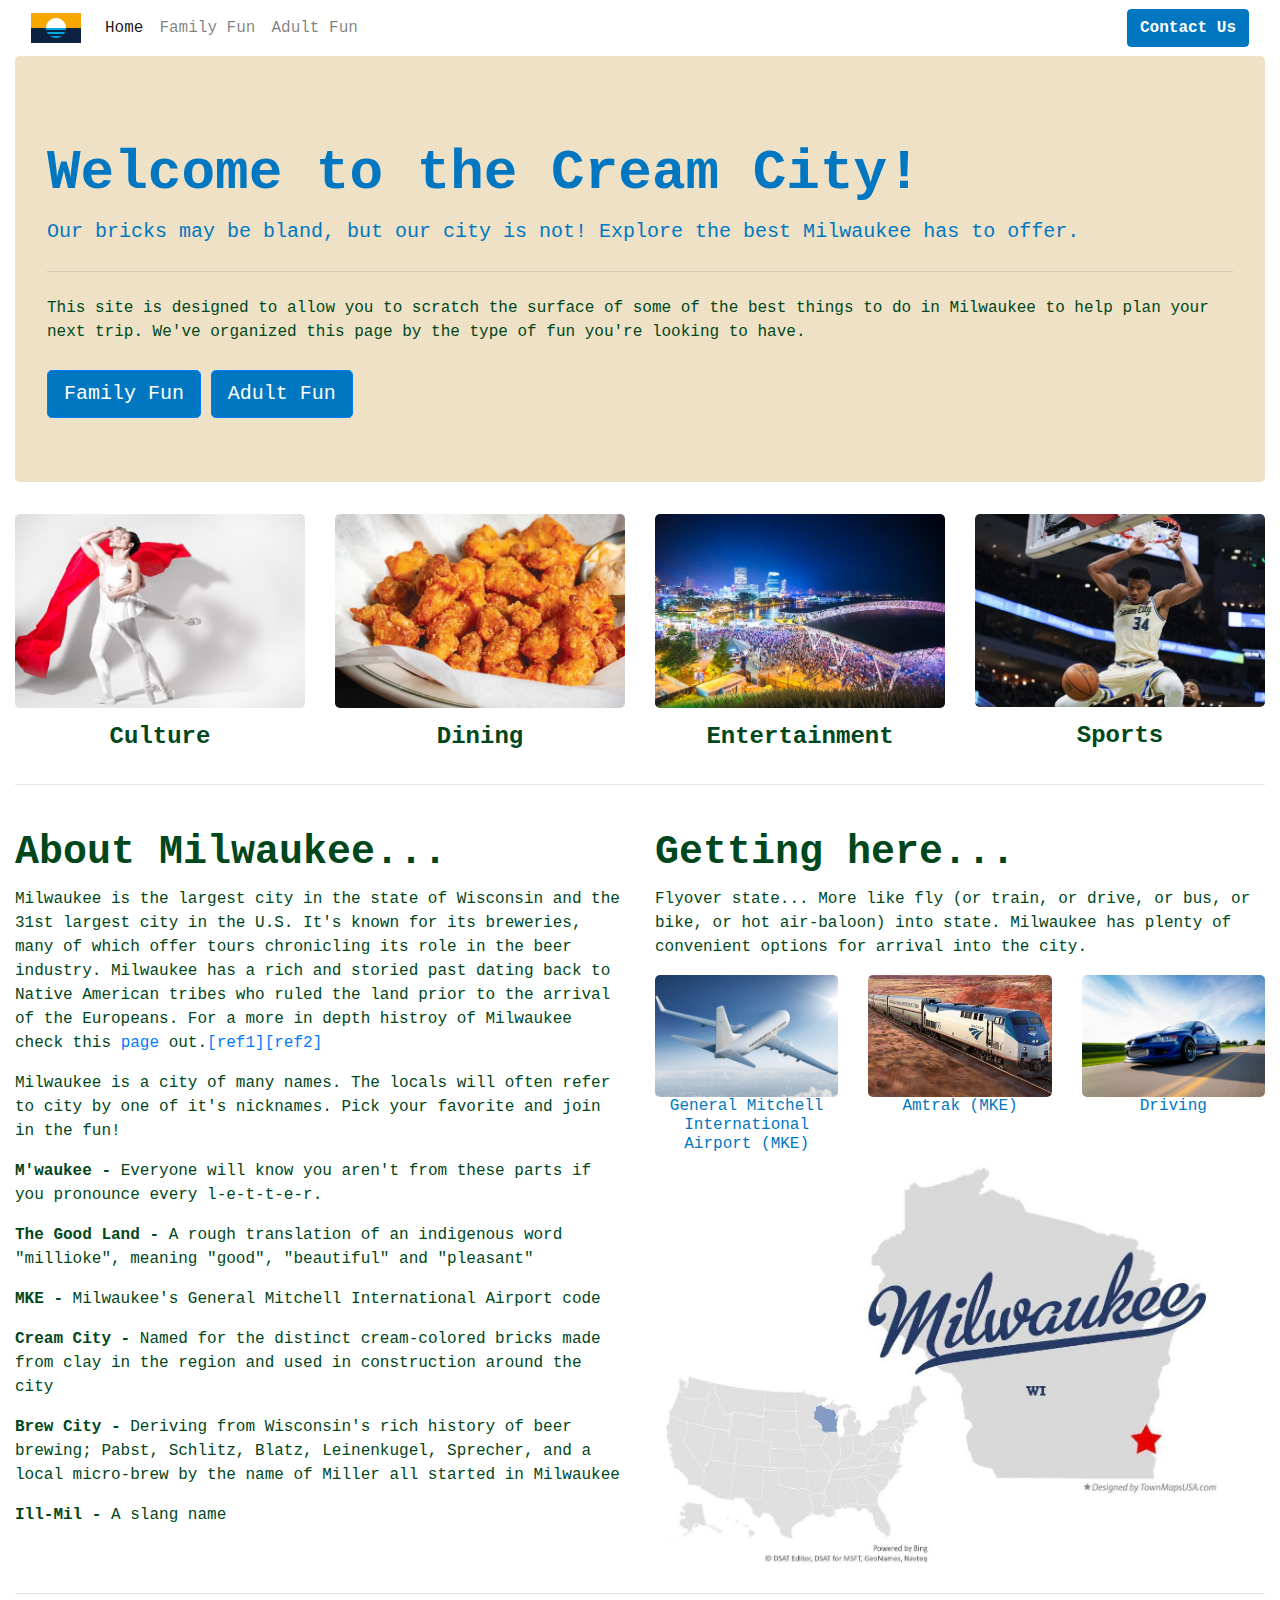
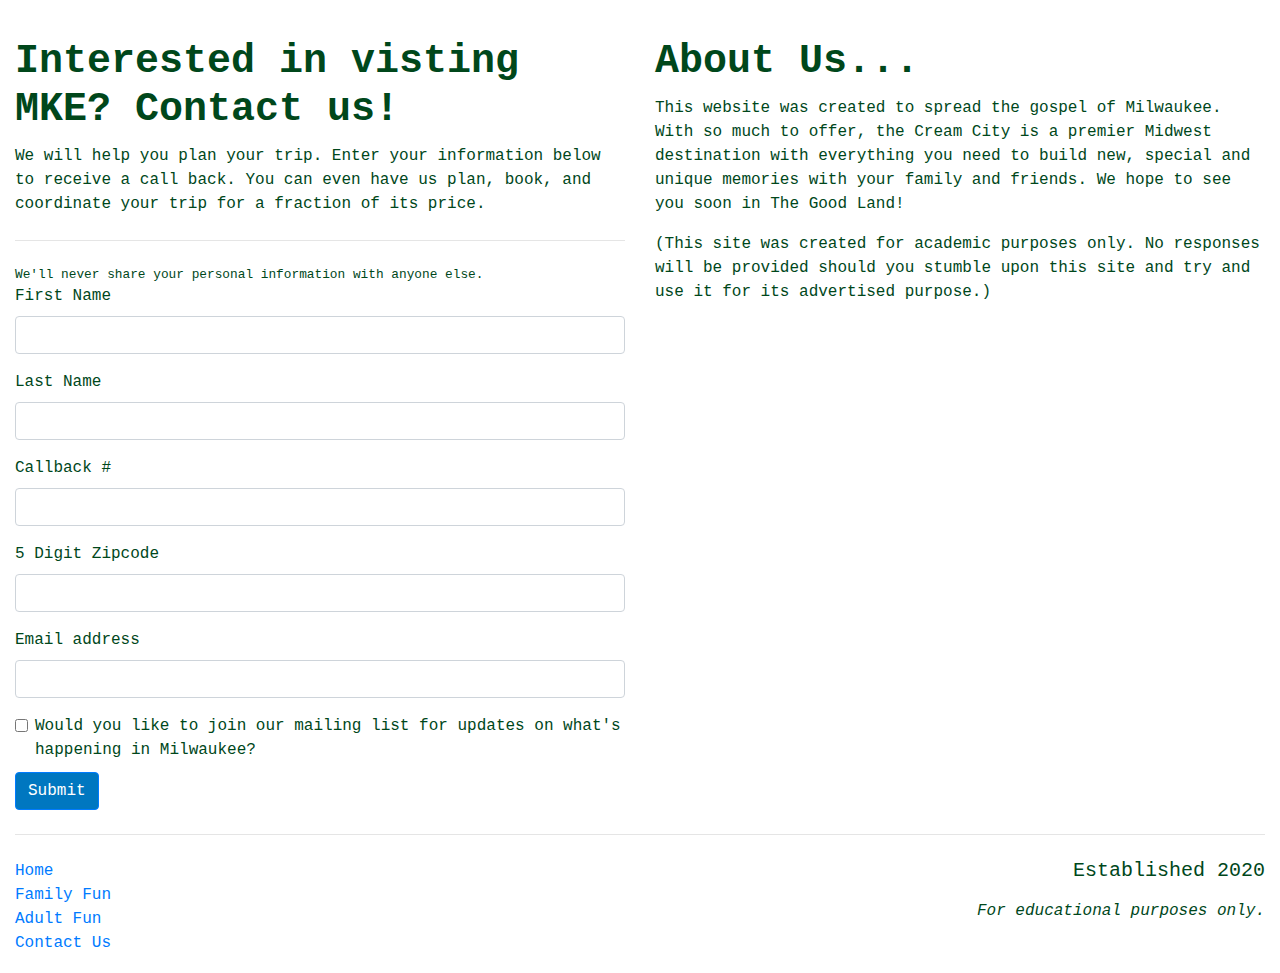
<file: index.html>
<!DOCTYPE html>
<html lang="en">
<head>
    <meta charset="UTF-8">
    <meta name="viewport" content="width=device-width, initial-scale=1.0">
    <title>Jeff's Guide to MKE</title>
    <link href="https://fonts.googleapis.com/css?family=Overpass+Mono:wght@300;400;600;700|Serif|Raleway|Roboto+Slab|Permanent+Marker&display=swap" rel="stylesheet">
    <link rel="stylesheet" href="https://use.fontawesome.com/releases/v5.6.3/css/all.css" integrity="sha384-UHRtZLI+pbxtHCWp1t77Bi1L4ZtiqrqD80Kn4Z8NTSRyMA2Fd33n5dQ8lWUE00s/" crossorigin="anonymous">
    <link rel="stylesheet" href="https://stackpath.bootstrapcdn.com/bootstrap/4.4.1/css/bootstrap.min.css" integrity="sha384-Vkoo8x4CGsO3+Hhxv8T/Q5PaXtkKtu6ug5TOeNV6gBiFeWPGFN9MuhOf23Q9Ifjh" crossorigin="anonymous">
    <link rel="stylesheet" href="styles.css">
</head>

<body>
    <!-- Navbar * -->    
    <div class="container-fluid">
        <nav class="navbar navbar-expand-lg navbar-light bg-light"> 
            <a class="navbar-brand" href="index.html">
                <img src="MilwaukeeFlag.svg" class="d-inline-block align-middle">
            </a>
            <button class="navbar-toggler" type="button" data-toggle="collapse" data-target="#navbarSupportedContent" aria-controls="navbarSupportedContent" aria-expanded="false" aria-label="Toggle navigation">
                <span class="navbar-toggler-icon"></span>
            </button>      
            <div class="collapse navbar-collapse" id="navbarSupportedContent">
                <ul class="navbar-nav mr-auto">
                    <li class="nav-item active">
                        <a class="nav-link" href="index.html">Home <span class="sr-only">(current)</span></a>
                    </li>
                    <li class="nav-item">
                        <a class="nav-link" href="Family.html">Family Fun</a>
                    </li>
                    <li class="nav-item">
                        <a class="nav-link" href="Adult.html">Adult Fun</a>
                    </li>
                </ul>
            </div>
            <div class="navbar-nav ml-auto">
                <a class="btn btn-outline-info" href="contact.html">Contact Us</a>
            </div>
        </nav>
    </div>   

    <!-- Jumbotron * -->
    <div class="container-fluid">     
        <div class="jumbotron">
            <h1 class="display-4">Welcome to the Cream City!</h1>
            <p class="lead">Our bricks may be bland, but our city is not! Explore the best Milwaukee has to offer.</p>
            <hr class="my-4">
            <p>This site is designed to allow you to scratch the surface of some of the best things to do in Milwaukee to help plan your next trip. We've organized this page by the type of fun you're looking to have.</p>
            <a class="btn btn-primary btn-lg" href="Family.html" role="button">Family Fun</a>
            <a class="btn btn-primary btn-lg" href="Adult.html" role="button">Adult Fun</a>
        </div>
    </div>

    <!-- Grid * -->
    <div class="container-fluid">
        <div class="row">
            <div class="col-sm-6 col-md-3 text-center">
                <img class="img-fluid" src="ballet1.jpg">
                <h4>Culture</h4>
            </div>
            <div class="col-sm-6 col-md-3 text-center">
                <img class="img-fluid" src="cheesecurds1.jpg">
                <h4>Dining</h4>
            </div>
            <div class="col-sm-6 col-md-3 text-center">
                <img class="img-fluid" src="summerfest1.jpg">
                <h4>Entertainment</h4>
            </div>
            <div class="col-sm-6 col-md-3 text-center">
                <img class="img-fluid" src="giannis1.jpg">
                <h4>Sports</h4>
            </div>
        </div>
    </div>

    <!-- About Milwaukee / Getting Here [Grid & Grid within Grid]* -->
    <div class="container-fluid">
        <hr class="my-4">
        <div class="row">
            <div class="col-sm-6">
                <h1>About Milwaukee...</h1>
                <p>Milwaukee is the largest city in the state of Wisconsin and the 31st largest city in the U.S. It's known for its breweries, many of which offer tours chronicling its role in the beer industry. Milwaukee has a rich and storied past dating back to Native American tribes who ruled the land prior to the arrival of the Europeans. For a more in depth histroy of Milwaukee check this <a href="https://en.wikipedia.org/wiki/Milwaukee">page</a> out.<a href="https://www.google.com/travel/guide?q=milwaukee&oq=milwaukee&aqs=chrome..69i57j46j69i59l2j35i39j69i60l3.5174j0j4&sourceid=chrome&ie=UTF-8&dest_src=kl&tcfs=EgoKCC9tLzBkeWw5&dest_mid=/m/0dyl9&sa=X&ved=2ahUKEwjhhrurx4zpAhVDXc0KHcO5BREQri4wHHoECBYQAw#dest_mid=/m/0dyl9&dest_src=kl&tcfs=EiQKCC9tLzBkeWw5GhgKCjIwMjAtMDUtMTUSCjIwMjAtMDUtMTk">[ref1]</a><a href="https://en.wikipedia.org/wiki/Milwaukee">[ref2]</a></p>
                <p>Milwaukee is a city of many names. The locals will often refer to city by one of it's nicknames. Pick your favorite and join in the fun!</p>
                <p><b>M'waukee - </b>Everyone will know you aren't from these parts if you pronounce every l-e-t-t-e-r.</p>
                <p><b>The Good Land - </b>A rough translation of an indigenous word "millioke", meaning "good", "beautiful" and "pleasant"</p>
                <p><b>MKE - </b>Milwaukee's General Mitchell International Airport code</p>
                <p><b>Cream City - </b>Named for the distinct cream-colored bricks made from clay in the region and used in construction around the city</p>
                <p><b>Brew City - </b>Deriving from Wisconsin's rich history of beer brewing; Pabst, Schlitz, Blatz, Leinenkugel, Sprecher, and a local micro-brew by the name of Miller all started in Milwaukee</p>
                <p><b>Ill-Mil - </b>A slang name</p>
            </div>
            <div class="col-sm-6">
                <h1>Getting here...</h1>
                <p>Flyover state... More like fly (or train, or drive, or bus, or bike, or hot air-baloon) into state. Milwaukee has plenty of convenient options for arrival into the city.</p>
                <div class="row">                
                    <div class="col-md-4 text-center">
                        <a href="https://www.google.com/flights?hl=en#flt=.MKE.2020-05-14*MKE..2020-05-18;c:USD;e:1;sd:1;t:f" target="_blank">
                            <img class="img-fluid" src="airplane.jpg">
                            <h6>General Mitchell International Airport (MKE)</h6>
                        </a>
                    </div>
                    <div class="col-md-4 text-center">
                        <a href="https://beta.amtrak.com/home.html?cmp=pdsrch-Amtrak|Brand|Amtrak%20KW|Core%20DMA|Exact-google&gclid=CjwKCAjwqJ_1BRBZEiwAv73uwIMW6iq7w_HZ7IOpQgeWKYtUPBYUXKdIY7MfHjaOZFLBLilxIjkCsBoCtLAQAvD_BwE&amtrak=031520a3f7z6" target="_blank">
                            <img class="img-fluid" src="amtrak.jpeg">
                            <h6>Amtrak (MKE)</h6>
                        </a>
                    </div>
                    <div class="col-md-4 text-center">
                        <a href="https://www.google.com/maps/dir//The+Mecca+Sports+Bar+and+Grill,+Vel+R.+Phillips+Avenue,+Milwaukee,+WI/@43.2473208,-87.8543962,10z/data=!4m9!4m8!1m0!1m5!1m1!1s0x8805196f2fa535df:0xf21390bd47d60a24!2m2!1d-87.915569!2d43.0452249!3e0" target="_blank">
                            <img class="img-fluid" src="driving.jpg">
                            <h6>Driving</h6>
                        </a>
                    </div>
                </div>
                <div class="row">
                    <div class="col-md-12">
                        <img class="img-fluid" src="US_MKE.jpg">
                    </div>
                </div>
            </div>
        </div>
    </div>

    <!-- Contact Us / About Us [Grid & Form within Grid]* -->
    <div class="container-fluid">
        <hr class="my-4">  
        <div class="row">
            <div class="col-sm-6">   
                <h1>Interested in visting MKE? Contact us!</h1>
                <p>We will help you plan your trip. Enter your information below to receive a call back. You can even have us plan, book, and coordinate your trip for a fraction of its price.</p>
                <hr class="my-4">
                <form name="Contact-HomePage" method="POST" data-netlify="true">
                    <small id="emailHelp" class="form-text text-muted">We'll never share your personal information with anyone else.</small>
                    <div class="form-group">
                        <label for="First Name">First Name</label>
                        <input type="text" class="form-control" id="First Name" name="First Name">
                    </div>
                    <div class="form-group">
                        <label for="Last Name">Last Name</label>
                        <input type="text" class="form-control" id="Last Name" name="Last Name">
                    </div>
                    <div class="form-group">
                        <label for="Call Back #">Callback #</label>
                        <input type="phone number" class="form-control" id="Call Back #" name="Call Back #">
                    </div>
                    <div class="form-group">
                        <label for="5 Digit Zipcode">5 Digit Zipcode</label>
                        <input type="zipcode" class="form-control" id="5 Digit Zipcode" name="5 Digit Zipcode">
                    </div>
                    <div class="form-group">
                        <label for="Email">Email address</label>
                        <input type="email" class="form-control" id="Email" name="Email">
                    </div>
                    <div class="form-check">
                        <input class="form-check-input" type="checkbox" name="Contact?" class="form-check-input" id="Check">
                        <label class="form-check-label" for="Check">Would you like to join our mailing list for updates on what's happening in Milwaukee?</label>
                    </div>
                    <button type="submit" class="btn btn-primary">Submit</button>
                </form>                
            </div>
            <div class="col-sm-6">
                <h1>About Us...</h1>
                <p>This website was created to spread the gospel of Milwaukee. With so much to offer, the Cream City is a premier Midwest destination with everything you need to build new, special and unique memories with your family and friends. We hope to see you soon in The Good Land!</p>
                <p>(This site was created for academic purposes only. No responses will be provided should you stumble upon this site and try and use it for its advertised purpose.)</p>
            </div>
        </div>
    </div>

    <!-- Footer [Grid]-->
    <div class="container-fluid">
        <hr class="my-4">  
        <div class="row">
            <div class="col-sm-6">
                <ul class="list-unstyled" >
                    <li><a href="index.html">Home</a></li>
                    <li><a href="Family.html">Family Fun</a></li>
                    <li><a href="Adult.html">Adult Fun</a></li>
                    <li><a href="contact.html">Contact Us</a></li>
                </ul>
            </div>
            <div class="col-sm-6 text-right">
                <h5>Established 2020</h5>
                <p class="mt-3"><em>For educational purposes only.</em></p>
            </div>
        </div>
    </div>

    <script src="https://code.jquery.com/jquery-3.4.1.slim.min.js" integrity="sha384-J6qa4849blE2+poT4WnyKhv5vZF5SrPo0iEjwBvKU7imGFAV0wwj1yYfoRSJoZ+n" crossorigin="anonymous"></script>
    <script src="https://cdn.jsdelivr.net/npm/popper.js@1.16.0/dist/umd/popper.min.js" integrity="sha384-Q6E9RHvbIyZFJoft+2mJbHaEWldlvI9IOYy5n3zV9zzTtmI3UksdQRVvoxMfooAo" crossorigin="anonymous"></script>
    <script src="https://stackpath.bootstrapcdn.com/bootstrap/4.4.1/js/bootstrap.min.js" integrity="sha384-wfSDF2E50Y2D1uUdj0O3uMBJnjuUD4Ih7YwaYd1iqfktj0Uod8GCExl3Og8ifwB6" crossorigin="anonymous"></script>    
</body>
</html>
</file>
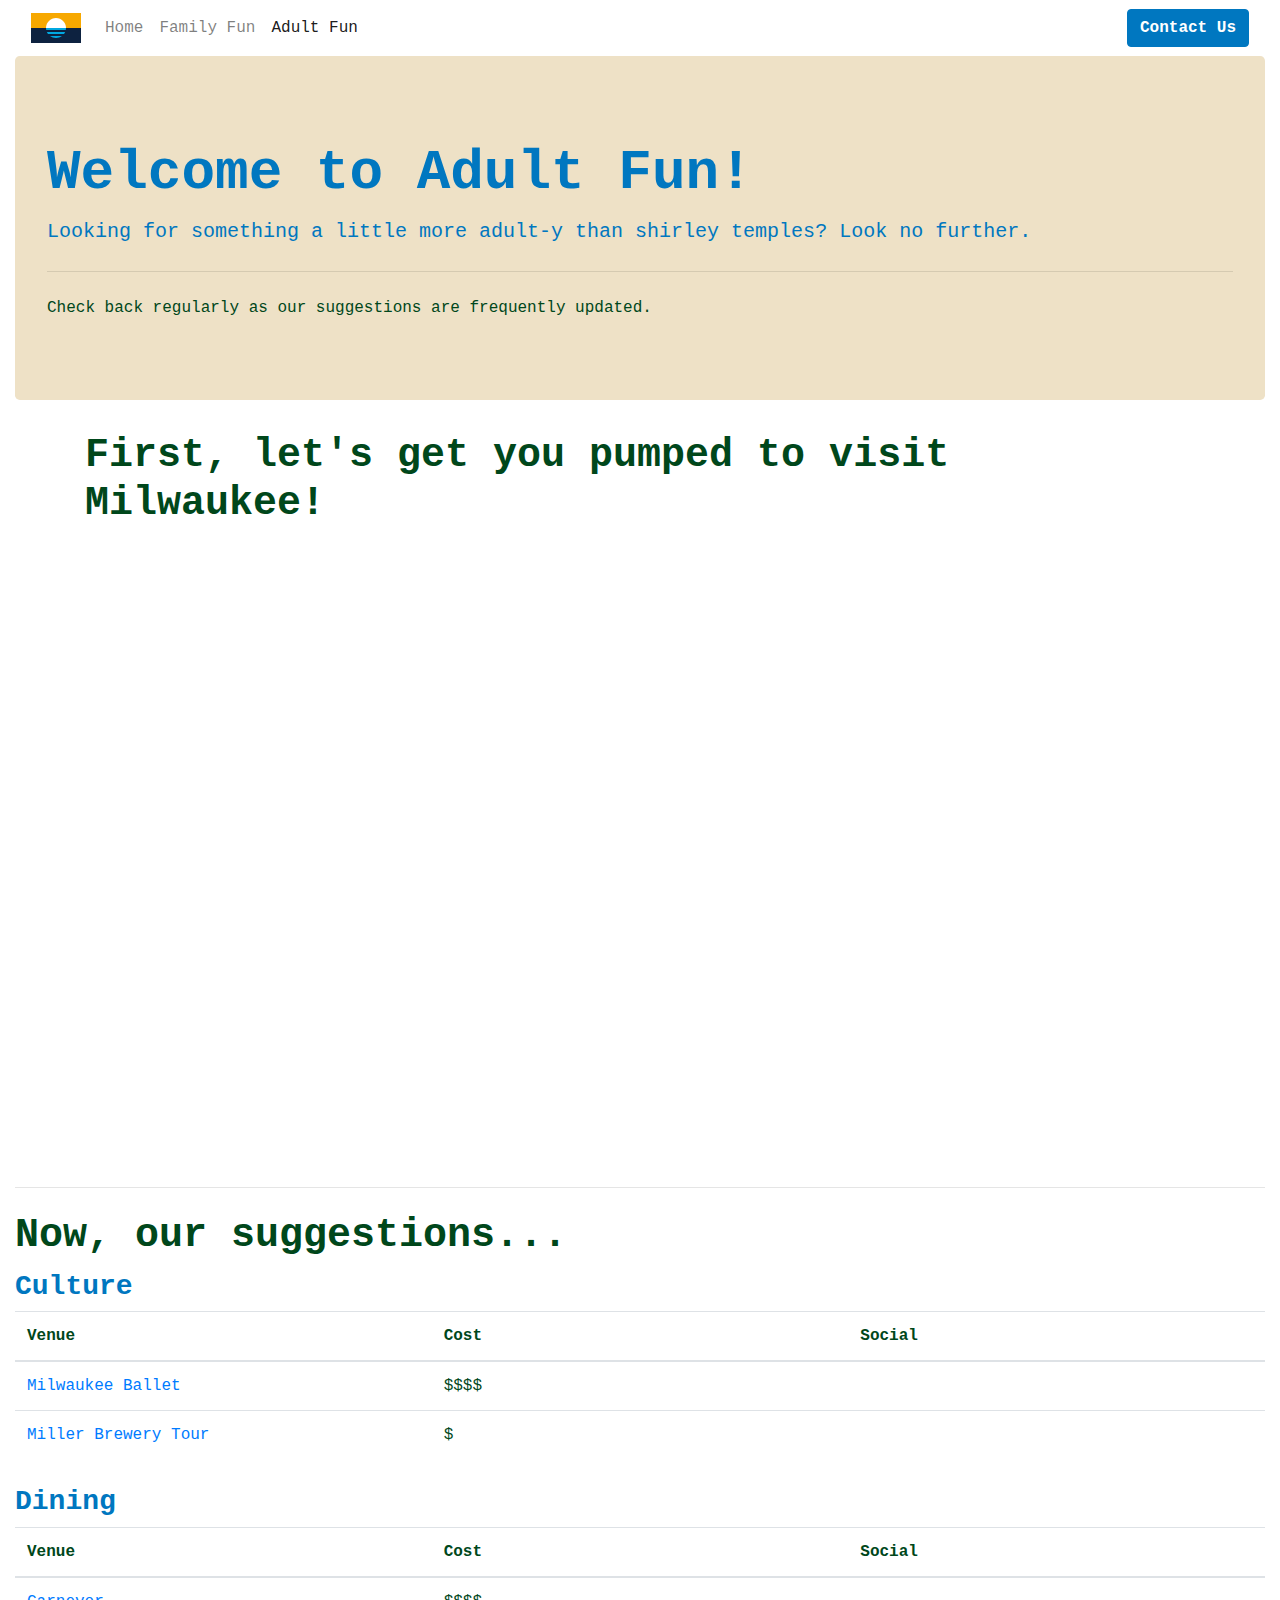
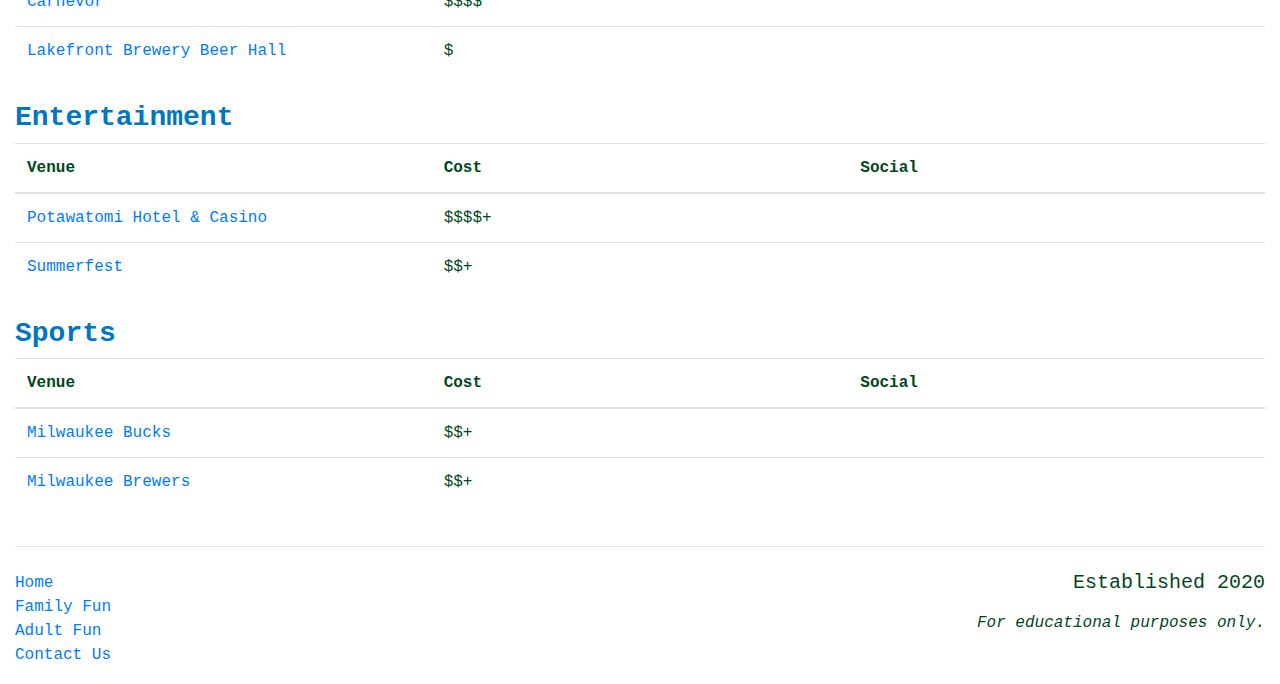
<file: Adult.html>
<!DOCTYPE html>
<html lang="en">
<head>
  <meta charset="UTF-8">
  <meta name="viewport" content="width=device-width, initial-scale=1.0">
  <title>Jeff's Guide to MKE</title>
  <link href="https://fonts.googleapis.com/css?family=Overpass+Mono:wght@300;400;600;700|Serif|Raleway|Roboto+Slab|Permanent+Marker&display=swap" rel="stylesheet">
  <link rel="stylesheet" href="https://use.fontawesome.com/releases/v5.6.3/css/all.css" integrity="sha384-UHRtZLI+pbxtHCWp1t77Bi1L4ZtiqrqD80Kn4Z8NTSRyMA2Fd33n5dQ8lWUE00s/" crossorigin="anonymous">
  <link rel="stylesheet" href="https://stackpath.bootstrapcdn.com/bootstrap/4.4.1/css/bootstrap.min.css" integrity="sha384-Vkoo8x4CGsO3+Hhxv8T/Q5PaXtkKtu6ug5TOeNV6gBiFeWPGFN9MuhOf23Q9Ifjh" crossorigin="anonymous">
  <link rel="stylesheet" href="styles.css">
</head>

<body>
  <!-- Navbar * -->    
  <div class="container-fluid">
    <nav class="navbar navbar-expand-lg navbar-light bg-light"> 
      <a class="navbar-brand" href="index.html">
        <img src="MilwaukeeFlag.svg" class="d-inline-block align-middle">
      </a>
      <button class="navbar-toggler" type="button" data-toggle="collapse" data-target="#navbarSupportedContent" aria-controls="navbarSupportedContent" aria-expanded="false" aria-label="Toggle navigation">
        <span class="navbar-toggler-icon"></span>
      </button>      
      <div class="collapse navbar-collapse" id="navbarSupportedContent">
        <ul class="navbar-nav mr-auto">
          <li class="nav-item">
            <a class="nav-link" href="index.html">Home <span class="sr-only">(current)</span></a>
          </li>
          <li class="nav-item">
            <a class="nav-link" href="Family.html">Family Fun</a>
          </li>
          <li class="nav-item active">
            <a class="nav-link" href="Adult.html">Adult Fun</a>
          </li>
        </ul>
      </div>
      <div class="navbar-nav ml-auto">
          <a class="btn btn-outline-info" href="contact.html">Contact Us</a>
      </div>
    </nav>
  </div>   

  <!-- Jumbotron * -->
  <div class="container-fluid">     
    <div class="jumbotron">
      <h1 class="display-4">Welcome to Adult Fun!</h1>
      <p class="lead">Looking for something a little more adult-y than shirley temples? Look no further.</p>
      <hr class="my-4">
      <p>Check back regularly as our suggestions are frequently updated.</p>
    </div>
  </div>

  <!-- Embeded Hype Video / Images * -->
  <div class="container">
    <h1>First, let's get you pumped to visit Milwaukee!</h1>
    <div class=iframe-container>
      <iframe width="560" height="315" src="https://www.youtube.com/embed/COv0urrbv0Y" frameborder="0" allow="accelerometer; autoplay; encrypted-media; gyroscope; picture-in-picture" allowfullscreen></iframe>
    </div>
  </div>

  <!-- Suggestions * -->
  <div class="container-fluid">
    <hr class="my-4">
    <h1>Now, our suggestions...</h1>
    <h3>Culture</h3>
    <div class="table-responsive">
      <table class="table table-hover">
        <thead>
          <tr>
            <th scope="col">Venue</th>
            <th scope="col">Cost</th>
            <th scope="col">Social</th>
          </tr>
        </thead>
        <tbody>
          <tr>
            <td><a href="https://www.milwaukeeballet.org/performances/" target="_blank">Milwaukee Ballet</a></td>
            <td>$$$$</td>
            <td>
              <a href="https://www.facebook.com/MilwaukeeBallet/" target="_blank"><i class="fab fa-facebook"></i></a>
              <a href="https://twitter.com/MilwaukeeBallet" target="_blank"><i class="fab fa-twitter"></i></a>
              <a href="https://www.youtube.com/user/MilwaukeeBalletCo" target="_blank"><i class="fab fa-youtube"></i></a>
            </td>
          </tr>
          <tr>
            <td><a href="https://www.millerbrewerytour.com/tour-information" target="_blank">Miller Brewery Tour</a></td>
            <td>$</td>
            <td>
              <a href="https://www.facebook.com/millerbrewerytour" target="_blank"><i class="fab fa-facebook"></i></a>
              <a href="https://www.instagram.com/millerbrewerytour/" target="_blank"><i class="fab fa-instagram"></i></a>
            </td>
          </tr>
        </tbody>
      </table>
    </div>
    <h3>Dining</h3>
    <div class="table-responsive">
      <table class="table table-hover">
        <thead>
          <tr>
            <th scope="col">Venue</th>
            <th scope="col">Cost</th>
            <th scope="col">Social</th>
          </tr>
        </thead>
        <tbody>
          <tr>
            <td><a href="https://www.carnevor.com/" target="_blank">Carnevor</a></td>
            <td>$$$$</td>
            <td>
              <a href="http://www.facebook.com/CarnevorMKE" target="_blank"><i class="fab fa-facebook"></i></a>
              <a href="http://twitter.com/CarnevorMKE" target="_blank"><i class="fab fa-twitter"></i></a>
              <a href="https://www.instagram.com/CarnevorMKE/" target="_blank"><i class="fab fa-instagram"></i></a>
            </td>
          </tr>
          <tr>
            <td><a href="https://lakefrontbrewery.com/beer-hall/food" target="_blank">Lakefront Brewery Beer Hall</a></td>
            <td>$</td>
            <td>
              <a href="https://www.facebook.com/lakefront/" target="_blank"><i class="fab fa-facebook"></i></a>
              <a href="https://twitter.com/lakefront" target="_blank"><i class="fab fa-twitter"></i></a>
              <a href="https://www.youtube.com/user/lakefrontbrewery" target="_blank"><i class="fab fa-youtube"></i></a>
              <a href="http://instagram.com/lakefrontbrewery" target="_blank"><i class="fab fa-instagram"></i></a>
            </td>
          </tr>
        </tbody>
      </table>
    </div>
    <h3>Entertainment</h3>
    <div class="table-responsive">
      <table class="table table-hover">
        <thead>
          <tr>
            <th scope="col">Venue</th>
            <th scope="col">Cost</th>
            <th scope="col">Social</th>
          </tr>
        </thead>
        <tbody>
          <tr>
            <td><a href="https://www.paysbig.com/" target="_blank">Potawatomi Hotel & Casino</a></td>
            <td>$$$$+</td>
            <td>
              <a href="https://www.facebook.com/paysbig/" target="_blank"><i class="fab fa-facebook"></i></a>
              <a href="http://twitter.com/paysbig/" target="_blank"><i class="fab fa-twitter"></i></a>
              <a href="https://www.instagram.com/paysbig/" target="_blank"><i class="fab fa-instagram"></i></a>
            </td>
          </tr>
          <tr>
            <td><a href="https://www.summerfest.com/" target="_blank">Summerfest</a></td>
            <td>$$+</td>
            <td>
              <a href="http://facebook.com/summerfest" target="_blank"><i class="fab fa-facebook"></i></a>
              <a href="http://twitter.com/summerfest" target="_blank"><i class="fab fa-twitter"></i></a>
              <a href="https://www.youtube.com/user/SummerfestInsider" target="_blank"><i class="fab fa-youtube"></i></a>
              <a href="https://instagram.com/summerfest/" target="_blank"><i class="fab fa-instagram"></i></a>
            </td>
          </tr>
        </tbody>
      </table>
    </div>
    <h3>Sports</h3>
    <div class="table-responsive">
      <table class="table table-hover">
        <thead>
          <tr>
            <th scope="col">Venue</th>
            <th scope="col">Cost</th>
            <th scope="col">Social</th>
          </tr>
        </thead>
        <tbody>
          <tr>
            <td><a href="https://www.nba.com/bucks/" target="_blank">Milwaukee Bucks</a></td>
            <td>$$+</td>
            <td>
              <a href="https://www.facebook.com/milwaukeebucks" target="_blank"><i class="fab fa-facebook"></i></a>
              <a href="https://twitter.com/bucks" target="_blank"><i class="fab fa-twitter"></i></a>
              <a href="https://www.instagram.com/bucks/" target="_blank"><i class="fab fa-instagram"></i></a>
            </td>
          </tr>
          <tr>
            <td><a href="https://www.mlb.com/brewers" target="_blank">Milwaukee Brewers</a></td>
            <td>$$+</td>
            <td>
              <a href="https://www.facebook.com/Brewers" target="_blank"><i class="fab fa-facebook"></i></a>
              <a href="https://twitter.com/Brewers" target="_blank"><i class="fab fa-twitter"></i></a>
              <a href="https://www.youtube.com/channel/UCybiT6P8jSv7gIxC4cHXl2Q" target="_blank"><i class="fab fa-youtube"></i></a>
              <a href="https://www.instagram.com/brewers" target="_blank"><i class="fab fa-instagram"></i></a>
            </td>
          </tr>
        </tbody>
      </table>
    </div>
  </div>

  <!-- Footer [Grid]-->
  <div class="container-fluid">
    <hr class="my-4">  
    <div class="row">
      <div class="col-sm-6">
        <ul class="list-unstyled" >
          <li><a href="index.html">Home</a></li>
          <li><a href="Family.html">Family Fun</a></li>
          <li><a href="Adult.html">Adult Fun</a></li>
          <li><a href="contact.html">Contact Us</a></li>
        </ul>
      </div>
      <div class="col-sm-6 text-right">
        <h5>Established 2020</h5>
        <p class="mt-3"><em>For educational purposes only.</em></p>
      </div>
    </div>
  </div>

  <script src="https://code.jquery.com/jquery-3.4.1.slim.min.js" integrity="sha384-J6qa4849blE2+poT4WnyKhv5vZF5SrPo0iEjwBvKU7imGFAV0wwj1yYfoRSJoZ+n" crossorigin="anonymous"></script>
  <script src="https://cdn.jsdelivr.net/npm/popper.js@1.16.0/dist/umd/popper.min.js" integrity="sha384-Q6E9RHvbIyZFJoft+2mJbHaEWldlvI9IOYy5n3zV9zzTtmI3UksdQRVvoxMfooAo" crossorigin="anonymous"></script>
  <script src="https://stackpath.bootstrapcdn.com/bootstrap/4.4.1/js/bootstrap.min.js" integrity="sha384-wfSDF2E50Y2D1uUdj0O3uMBJnjuUD4Ih7YwaYd1iqfktj0Uod8GCExl3Og8ifwB6" crossorigin="anonymous"></script>    
</body>
</html>
</file>
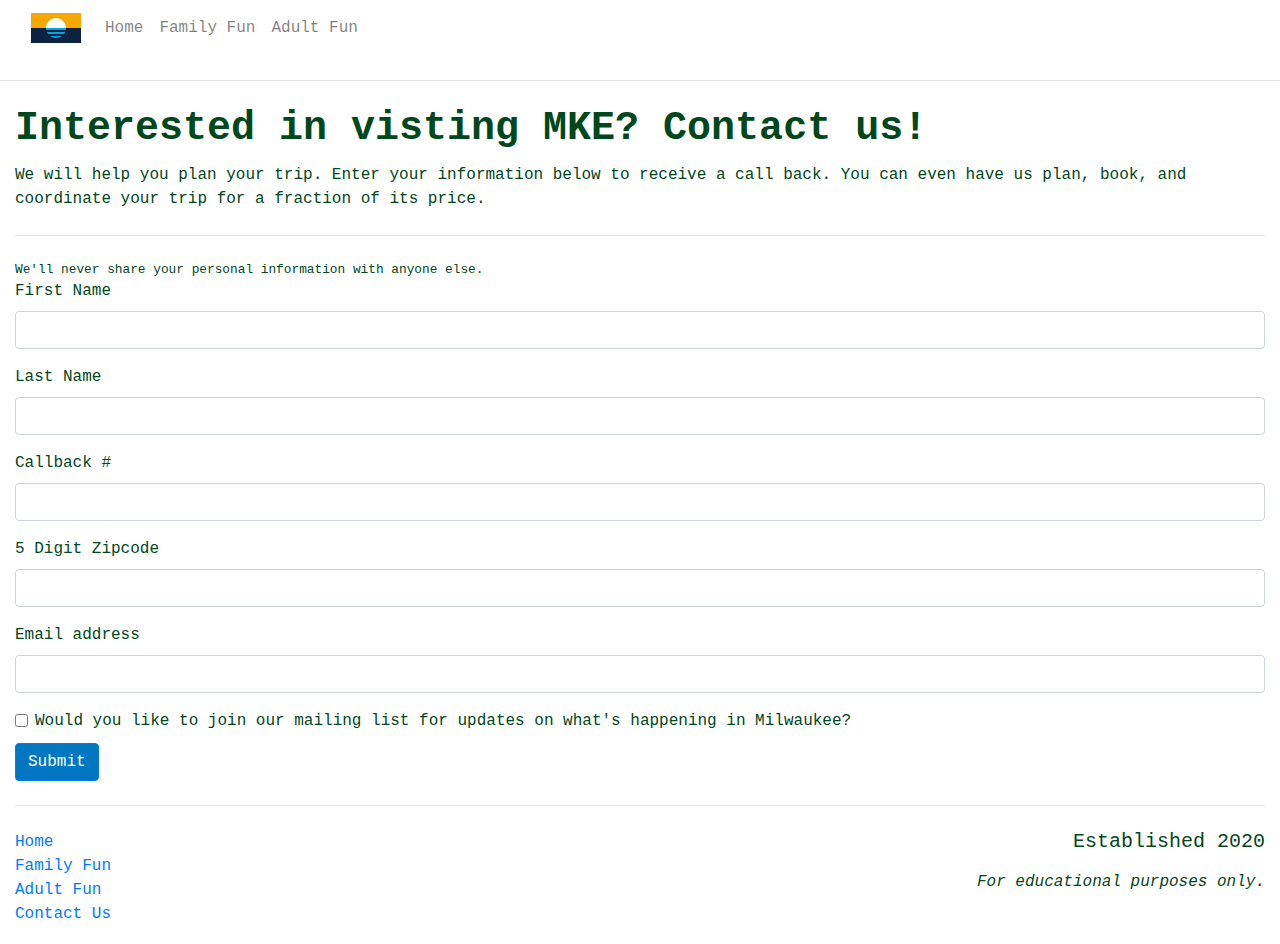
<file: contact.html>
<!DOCTYPE html>
<html lang="en">
<head>
    <meta charset="UTF-8">
    <meta name="viewport" content="width=device-width, initial-scale=1.0">
    <title>Jeff's Guide to MKE</title>
    <link href="https://fonts.googleapis.com/css?family=Overpass+Mono:wght@300;400;600;700|Serif|Raleway|Roboto+Slab|Permanent+Marker&display=swap" rel="stylesheet">
    <link rel="stylesheet" href="https://use.fontawesome.com/releases/v5.6.3/css/all.css" integrity="sha384-UHRtZLI+pbxtHCWp1t77Bi1L4ZtiqrqD80Kn4Z8NTSRyMA2Fd33n5dQ8lWUE00s/" crossorigin="anonymous">
    <link rel="stylesheet" href="https://stackpath.bootstrapcdn.com/bootstrap/4.4.1/css/bootstrap.min.css" integrity="sha384-Vkoo8x4CGsO3+Hhxv8T/Q5PaXtkKtu6ug5TOeNV6gBiFeWPGFN9MuhOf23Q9Ifjh" crossorigin="anonymous">
    <link rel="stylesheet" href="styles.css">
</head>

<body>
    <!-- Contact Us / About Us * -->
    <div class="container-fluid">
        <nav class="navbar navbar-expand-lg navbar-light bg-light"> 
            <a class="navbar-brand" href="index.html">
                <img src="MilwaukeeFlag.svg" class="d-inline-block align-middle">
            </a>
            <button class="navbar-toggler" type="button" data-toggle="collapse" data-target="#navbarSupportedContent" aria-controls="navbarSupportedContent" aria-expanded="false" aria-label="Toggle navigation">
                <span class="navbar-toggler-icon"></span>
            </button>      
            <div class="collapse navbar-collapse" id="navbarSupportedContent">
                <ul class="navbar-nav mr-auto">
                    <li class="nav-item">
                        <a class="nav-link" href="index.html">Home <span class="sr-only">(current)</span></a>
                    </li>
                    <li class="nav-item">
                        <a class="nav-link" href="Family.html">Family Fun</a>
                    </li>
                    <li class="nav-item">
                        <a class="nav-link" href="Adult.html">Adult Fun</a>
                    </li>            
                </ul>
            </div>
       </nav>
    </div>   

    <!-- Contact Us / About Us * -->
    <hr class="my-4">
    <div class="container-fluid">
        <h1>Interested in visting MKE? Contact us!</h1>
        <p>We will help you plan your trip. Enter your information below to receive a call back. You can even have us plan, book, and coordinate your trip for a fraction of its price.</p>
        <hr class="my-4">
        <form name="Contact-ContactPage" method="POST" data-netlify="true">
            <small id="emailHelp" class="form-text text-muted">We'll never share your personal information with anyone else.</small>
            <div class="form-group">
                <label for="First Name">First Name</label>
                <input type="text" class="form-control" id="First Name" name="First Name">
            </div>
            <div class="form-group">
                <label for="Last Name">Last Name</label>
                <input type="text" class="form-control" id="Last Name" name="Last Name">
            </div>
            <div class="form-group">
                <label for="Call Back #">Callback #</label>
                <input type="phone number" class="form-control" id="Call Back #" name="Call Back #">
            </div>
            <div class="form-group">
                <label for="5 Digit Zipcode">5 Digit Zipcode</label>
                <input type="zipcode" class="form-control" id="5 Digit Zipcode" name="5 Digit Zipcode">
            </div>
            <div class="form-group">
                <label for="Email">Email address</label>
                <input type="email" class="form-control" id="Email" name="Email">
            </div>
            <div class="form-check">
                <input class="form-check-input" type="checkbox" name="Contact?" class="form-check-input" id="Check">
                <label class="form-check-label" for="Check">Would you like to join our mailing list for updates on what's happening in Milwaukee?</label>
            </div>
            <button type="submit" class="btn btn-primary">Submit</button>
        </form>                
    </div>

    <!-- Footer -->
    <div class="container-fluid">
        <hr class="my-4">  
        <div class="row">
            <div class="col-sm-6">
                <ul class="list-unstyled" >
                    <li><a href="index.html">Home</a></li>
                    <li><a href="Family.html">Family Fun</a></li>
                    <li><a href="Adult.html">Adult Fun</a></li>
                    <li><a href="contact.html">Contact Us</a></li>
                </ul>
            </div>
            <div class="col-sm-6 text-right">
                <h5>Established 2020</h5>
                <p class="mt-3"><em>For educational purposes only.</em></p>
            </div>
        </div>
    </div>

    <script src="https://code.jquery.com/jquery-3.4.1.slim.min.js" integrity="sha384-J6qa4849blE2+poT4WnyKhv5vZF5SrPo0iEjwBvKU7imGFAV0wwj1yYfoRSJoZ+n" crossorigin="anonymous"></script>
    <script src="https://cdn.jsdelivr.net/npm/popper.js@1.16.0/dist/umd/popper.min.js" integrity="sha384-Q6E9RHvbIyZFJoft+2mJbHaEWldlvI9IOYy5n3zV9zzTtmI3UksdQRVvoxMfooAo" crossorigin="anonymous"></script>
    <script src="https://stackpath.bootstrapcdn.com/bootstrap/4.4.1/js/bootstrap.min.js" integrity="sha384-wfSDF2E50Y2D1uUdj0O3uMBJnjuUD4Ih7YwaYd1iqfktj0Uod8GCExl3Og8ifwB6" crossorigin="anonymous"></script>    
</body>
</html>
</file>
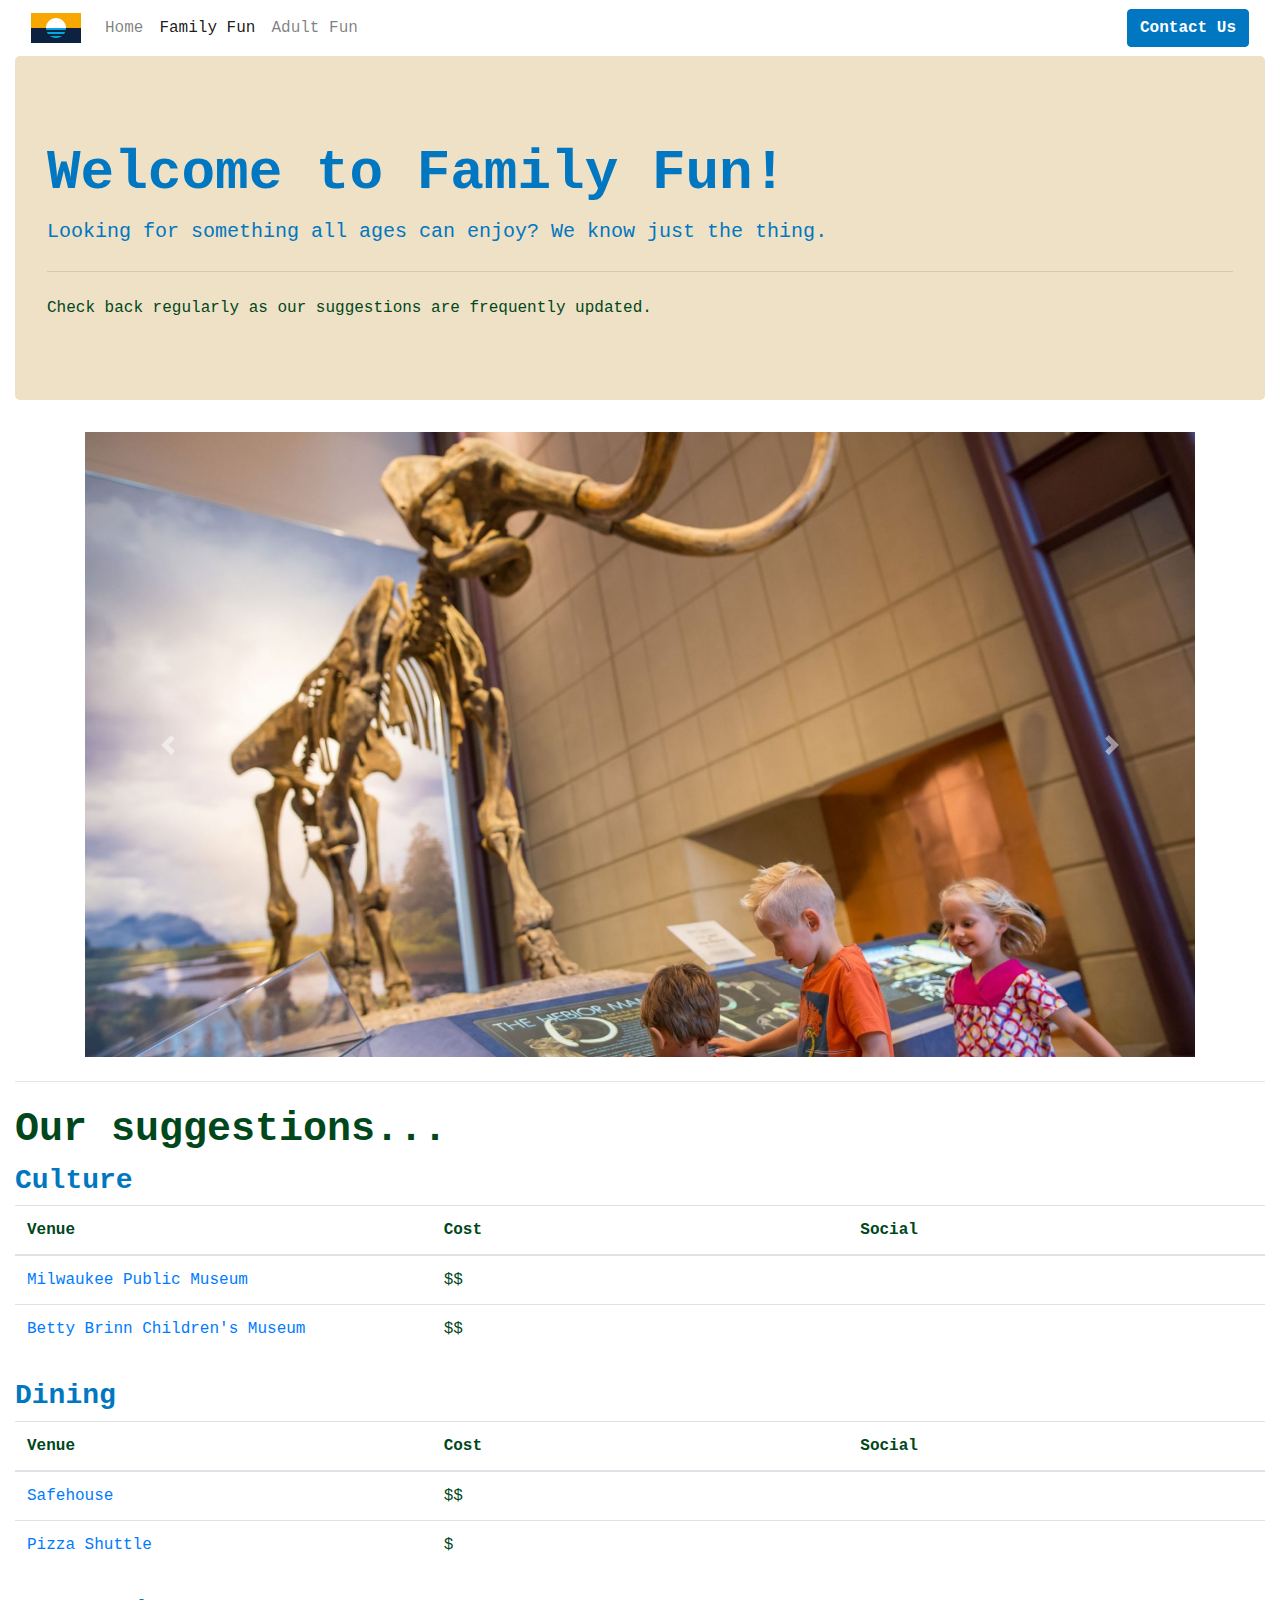
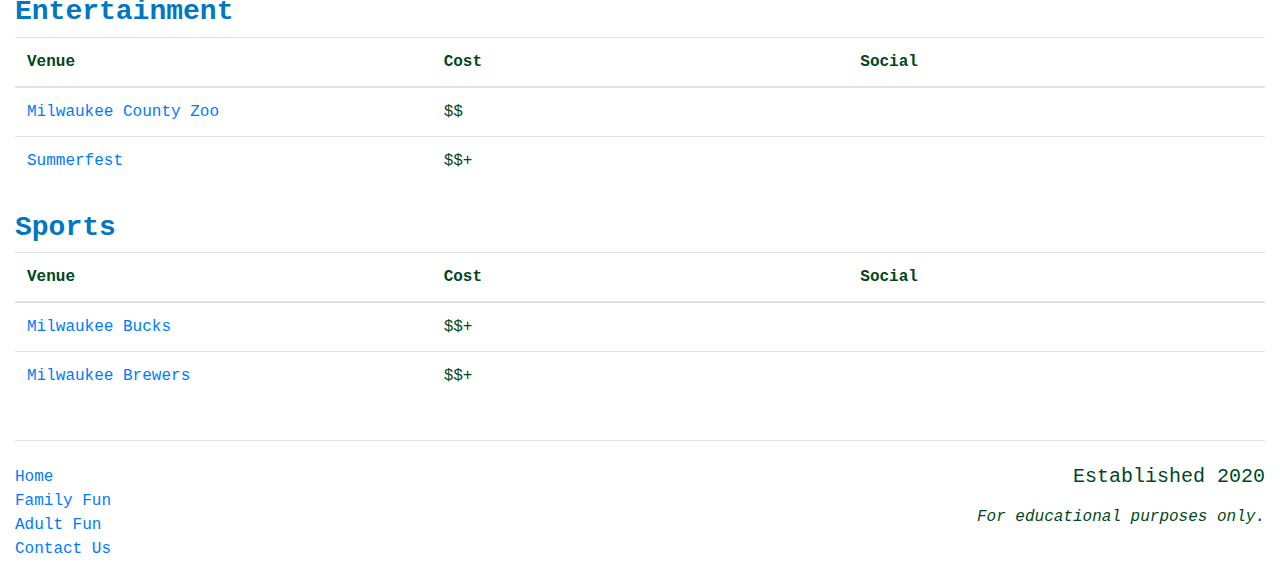
<file: Family.html>
<!DOCTYPE html>
<html lang="en">
<head>
  <meta charset="UTF-8">
  <meta name="viewport" content="width=device-width, initial-scale=1.0">
  <title>Jeff's Guide to MKE</title>
  <link href="https://fonts.googleapis.com/css?family=Overpass+Mono:wght@300;400;600;700|Serif|Raleway|Roboto+Slab|Permanent+Marker&display=swap" rel="stylesheet">
  <link rel="stylesheet" href="https://use.fontawesome.com/releases/v5.6.3/css/all.css" integrity="sha384-UHRtZLI+pbxtHCWp1t77Bi1L4ZtiqrqD80Kn4Z8NTSRyMA2Fd33n5dQ8lWUE00s/" crossorigin="anonymous">
  <link rel="stylesheet" href="https://stackpath.bootstrapcdn.com/bootstrap/4.4.1/css/bootstrap.min.css" integrity="sha384-Vkoo8x4CGsO3+Hhxv8T/Q5PaXtkKtu6ug5TOeNV6gBiFeWPGFN9MuhOf23Q9Ifjh" crossorigin="anonymous">
  <link rel="stylesheet" href="styles.css">
</head>

<body>
  <!-- Navbar * -->    
  <div class="container-fluid">
    <nav class="navbar navbar-expand-lg navbar-light bg-light"> 
      <a class="navbar-brand" href="index.html">
          <img src="MilwaukeeFlag.svg" class="d-inline-block align-middle">
      </a>
      <button class="navbar-toggler" type="button" data-toggle="collapse" data-target="#navbarSupportedContent" aria-controls="navbarSupportedContent" aria-expanded="false" aria-label="Toggle navigation">
        <span class="navbar-toggler-icon"></span>
      </button>      
      <div class="collapse navbar-collapse" id="navbarSupportedContent">
        <ul class="navbar-nav mr-auto">
          <li class="nav-item">
            <a class="nav-link" href="index.html">Home <span class="sr-only">(current)</span></a>
          </li>
          <li class="nav-item active">
            <a class="nav-link" href="Family.html">Family Fun</a>
          </li>
          <li class="nav-item">
            <a class="nav-link" href="Adult.html">Adult Fun</a>
          </li>
        </ul>
      </div>
      <div class="navbar-nav ml-auto">
        <a class="btn btn-outline-info" href="contact.html">Contact Us</a>
      </div>
    </nav>
  </div>   

  <!-- Jumbotron * -->
  <div class="container-fluid">     
    <div class="jumbotron">
      <h1 class="display-4">Welcome to Family Fun!</h1>
      <p class="lead">Looking for something all ages can enjoy? We know just the thing.</p>
      <hr class="my-4">
      <p>Check back regularly as our suggestions are frequently updated.</p>
    </div>
  </div>

  <!-- Carousel * -->
  <div class="container">
    <div id="carouselExampleCaptions" class="carousel slide" data-ride="carousel">
      <div class="carousel-inner">
        <div class="carousel-item active">
          <img src="MPM.jpg" class="d-block w-100" alt="...">
          <div class="carousel-caption d-none d-md-block"></div>
        </div>
        <div class="carousel-item">
          <img src="BBCM.jpg" class="d-block w-100" alt="...">
          <div class="carousel-caption d-none d-md-block"></div>
        </div>
        <div class="carousel-item">
          <img src="safehousekids.jpg" class="d-block w-100" alt="...">
          <div class="carousel-caption d-none d-md-block"></div>
        </div>
        <div class="carousel-item">
          <img src="pizzashuttle.jpg" class="d-block w-100" alt="...">
          <div class="carousel-caption d-none d-md-block"></div>
        </div>
        <div class="carousel-item">
          <img src="zoo.jpg" class="d-block w-100" alt="...">
          <div class="carousel-caption d-none d-md-block"></div>
        </div>
        <div class="carousel-item">
          <img src="summerfestkids.jpg" class="d-block w-100" alt="...">
          <div class="carousel-caption d-none d-md-block"></div>
        </div>
        <div class="carousel-item">
          <img src="buckskidsclub.jpg" class="d-block w-100" alt="...">
          <div class="carousel-caption d-none d-md-block"></div>
        </div>
        <div class="carousel-item">
          <img src="brewerskids.jpg" class="d-block w-100" alt="...">
          <div class="carousel-caption d-none d-md-block"></div>
        </div>
      </div>
      <a class="carousel-control-prev" href="#carouselExampleCaptions" role="button" data-slide="prev">
        <span class="carousel-control-prev-icon" aria-hidden="true"></span>
        <span class="sr-only">Previous</span>
      </a>
      <a class="carousel-control-next" href="#carouselExampleCaptions" role="button" data-slide="next">
        <span class="carousel-control-next-icon" aria-hidden="true"></span>
        <span class="sr-only">Next</span>
      </a>
    </div>
  </div>

  <!-- Suggestions * -->
  <div class="container-fluid">
    <hr class="my-4">
    <h1>Our suggestions...</h1>
    <h3>Culture</h3>
    <div class="table-responsive">
      <table class="table table-hover">
        <thead>
          <tr>
            <th scope="col">Venue</th>
            <th scope="col">Cost</th>
            <th scope="col">Social</th>
          </tr>
        </thead>
        <tbody>
          <tr>
            <td><a href="http://www.mpm.edu/" target="_blank">Milwaukee Public Museum</a></td>
            <td>$$</td>
            <td>
              <a href="https://www.facebook.com/pages/Milwaukee-Public-Museum/328094447521" target="_blank"><i class="fab fa-facebook"></i></a>
              <a href="http://twitter.com/MKEPublicMuseum" target="_blank"><i class="fab fa-twitter"></i></a>
              <a href="http://www.youtube.com/user/MKEPublicMuseum" target="_blank"><i class="fab fa-youtube"></i></a>
              <a href="http://instagram.com/milwaukeepublicmuseum" target="_blank"><i class="fab fa-instagram"></i></a>
            </td>
          </tr>
          <tr>
            <td><a href="https://www.bbcmkids.org/" target="_blank">Betty Brinn Children's Museum</a></td>
            <td>$$</td>
            <td>
              <a href="https://www.facebook.com/bettybrinn/" target="_blank"><i class="fab fa-facebook"></i></a>
              <a href="https://twitter.com/BBCMMilwaukee" target="_blank"><i class="fab fa-twitter"></i></a>
              <a href="https://www.youtube.com/user/BettyBrinnCM" target="_blank"><i class="fab fa-youtube"></i></a>
              <a href="https://www.instagram.com/bettybrinnchildrensmuseum/" target="_blank"><i class="fab fa-instagram"></i></a>
            </td>
          </tr>
        </tbody>

      </table>
    </div>
    <h3>Dining</h3>
    <div class="table-responsive">
      <table class="table table-hover">
        <thead>
          <tr>
            <th scope="col">Venue</th>
            <th scope="col">Cost</th>
            <th scope="col">Social</th>
          </tr>
        </thead>
        <tbody>
          <tr>
            <td><a href="https://www.safe-house.com/" target="_blank">Safehouse</a></td>
            <td>$$</td>
            <td>
              <a href="https://www.facebook.com/SafeHouseMKE/" target="_blank"><i class="fab fa-facebook"></i></a>
              <a href="https://twitter.com/SafeHouseMKE" target="_blank"><i class="fab fa-twitter"></i></a>
              <a href="https://www.instagram.com/safehousemke" target="_blank"><i class="fab fa-instagram"></i></a>
            </td>
          </tr>
          <tr>
            <td><a href="https://www.pizzashuttle.com/" target="_blank">Pizza Shuttle</a></td>
            <td>$</td>
            <td>
              <a href="https://www.facebook.com/112831948755945" target="_blank"><i class="fab fa-facebook"></i></a>
              <a href="https://twitter.com/pizzashuttle" target="_blank"><i class="fab fa-twitter"></i></a>
              <a href="https://www.instagram.com/pizzashuttlemke" target="_blank"><i class="fab fa-instagram"></i></a>
            </td>
          </tr>
        </tbody>
      </table>
    </div>
    <h3>Entertainment</h3>
    <div class="table-responsive">
      <table class="table table-hover">
        <thead>
          <tr>
            <th scope="col">Venue</th>
            <th scope="col">Cost</th>
            <th scope="col">Social</th>
          </tr>
        </thead>
        <tbody>
          <tr>
            <td><a href="http://www.milwaukeezoo.org/" target="_blank">Milwaukee County Zoo</a></td>
            <td>$$</td>
            <td>
              <a href="https://www.facebook.com/pages/Milwaukee-County-Zoo/208897942483454" target="_blank"><i class="fab fa-facebook"></i></a>
              <a href="https://twitter.com/MilwaukeeCoZoo" target="_blank"><i class="fab fa-twitter"></i></a>
              <a href="https://www.youtube.com/MilwaukeeCountyZoo" target="_blank"><i class="fab fa-youtube"></i></a>
              <a href="https://instagram.com/milwaukeecozoo" target="_blank"><i class="fab fa-instagram"></i></a>
            </td>
          </tr>
          <tr>
            <td><a href="https://www.summerfest.com/" target="_blank">Summerfest</a></td>
            <td>$$+</td>
            <td>
              <a href="http://facebook.com/summerfest" target="_blank"><i class="fab fa-facebook"></i></a>
              <a href="http://twitter.com/summerfest" target="_blank"><i class="fab fa-twitter"></i></a>
              <a href="https://www.youtube.com/user/SummerfestInsider" target="_blank"><i class="fab fa-youtube"></i></a>
              <a href="https://instagram.com/summerfest/" target="_blank"><i class="fab fa-instagram"></i></a>
            </td>
          </tr>
        </tbody>
      </table>
    </div>
    <h3>Sports</h3>
    <div class="table-responsive">
      <table class="table table-hover">
        <thead>
          <tr>
            <th scope="col">Venue</th>
            <th scope="col">Cost</th>
            <th scope="col">Social</th>
          </tr>
        </thead>
        <tbody>
          <tr>
            <td><a href="https://www.nba.com/bucks/" target="_blank">Milwaukee Bucks</a></td>
            <td>$$+</td>
            <td>
              <a href="https://www.facebook.com/milwaukeebucks" target="_blank"><i class="fab fa-facebook"></i></a>
              <a href="https://twitter.com/bucks"><i class="fab fa-twitter"></i></a>
              <a href="https://www.instagram.com/bucks/" target="_blank"><i class="fab fa-instagram"></i></a>
            </td>
          </tr>
          <tr>
            <td><a href="https://www.mlb.com/brewers" target="_blank">Milwaukee Brewers</a></td>
            <td>$$+</td>
            <td>
              <a href="https://www.facebook.com/Brewers" target="_blank"><i class="fab fa-facebook"></i></a>
              <a href="https://twitter.com/Brewers" target="_blank"><i class="fab fa-twitter"></i></a>
              <a href="https://www.youtube.com/channel/UCybiT6P8jSv7gIxC4cHXl2Q" target="_blank"><i class="fab fa-youtube"></i></a>
              <a href="https://www.instagram.com/brewers" target="_blank"><i class="fab fa-instagram"></i></a>
            </td>
          </tr>
        </tbody>
      </table>
    </div>
  </div>

  <!-- Footer [Grid]-->
  <div class="container-fluid">
    <hr class="my-4">  
    <div class="row">
      <div class="col-sm-6">
        <ul class="list-unstyled" >
          <li><a href="index.html">Home</a></li>
          <li><a href="Family.html">Family Fun</a></li>
          <li><a href="Adult.html">Adult Fun</a></li>
          <li><a href="contact.html">Contact Us</a></li>
        </ul>
      </div>
      <div class="col-sm-6 text-right">
        <h5>Established 2020</h5>
        <p class="mt-3"><em>For educational purposes only.</em></p>
      </div>
    </div>
  </div>

  <script src="https://code.jquery.com/jquery-3.4.1.slim.min.js" integrity="sha384-J6qa4849blE2+poT4WnyKhv5vZF5SrPo0iEjwBvKU7imGFAV0wwj1yYfoRSJoZ+n" crossorigin="anonymous"></script>
  <script src="https://cdn.jsdelivr.net/npm/popper.js@1.16.0/dist/umd/popper.min.js" integrity="sha384-Q6E9RHvbIyZFJoft+2mJbHaEWldlvI9IOYy5n3zV9zzTtmI3UksdQRVvoxMfooAo" crossorigin="anonymous"></script>
  <script src="https://stackpath.bootstrapcdn.com/bootstrap/4.4.1/js/bootstrap.min.js" integrity="sha384-wfSDF2E50Y2D1uUdj0O3uMBJnjuUD4Ih7YwaYd1iqfktj0Uod8GCExl3Og8ifwB6" crossorigin="anonymous"></script>    
</body>
</html>
</file>
<file: styles.css>
/*Navbar formatting */
.navbar {
    background-color: white!important;
}

.navbar-brand img {
    height: 30px;
}

.nav-link {
    font-family: "Overpass-Mono", monospace;
}

.btn-outline-info {
    font-family: "Overpass-Mono", monospace;
    color: white!important;
    border-color: #0077c0!important;
    font-weight: 600;
}

.btn {
    background-color: #0077c0!important;
}
.nav-item {
    color: #00471b!important
}

/*Jumbotron formatting */
.jumbotron {
    background-color: #eee1c6;
}

.display-4 {
    color: #0077c0!important;
    font-family: "Overpass-Mono", monospace;
    font-weight: 700;
}

.lead {
    color: #0077c0!important;
}

.my-4 {
    color: #0077c0!important;
}

.btn-primary {
    font-family: "Overpass-Mono", monospace;
    margin-top: 10px;
}

/*Grid formatting */
.img-fluid {
    border-radius: 5px;
}

.form-text {
    font-family: "Overpass-Mono", monospace;
    color: #00471b!important;
}

.form-group {
    font-family: "Overpass-Mono", monospace;
    color: #00471b!important;
}

.form-check-label {
    font-family: "Overpass-Mono", monospace;
    color: #00471b!important;
}

/*Footer formatting */
.list-unstyled {
    font-family: "Overpass-Mono", monospace;
}

/*Carousel formatting */


/*Embedded YouTube Video */
.iframe-container {
    position: relative;
    width: 100%;
    padding-bottom: 56.25%; 
    height: 0;
}

.iframe-container iframe {
    position: absolute;
    top:0;
    left: 0;
    width: 100%;
    height: 100%;
}

/*Tables formatting */
.table {
    table-layout: fixed;
    color: #00471b!important;
}
  
/*Non-component formatting */
body {
    background-color: white;
    font-family: 'Overpass-Mono', monospace;
}

h1 {
    color: #00471b!important;
    font-family: 'Overpass-Mono', monospace;
    font-weight: 700;
    margin-top: 20px;
    margin-bottom: 10px;
}

h3 {
    color: #0077c0!important;
    font-family: "Overpass-Mono", monospace;
    font-weight: 700;
    margin-top: 10px;
}

h4 {
    color: #00471b!important;
    font-family: 'Overpass-Mono', monospace;
    font-weight: 700;
    margin-top: 15px;
}

h5 {
    color: #00471b!important;
    font-family: "Overpass-Mono", monospace;
}

h6 {
    color: #0077c0!important;
    font-family: "Overpass-Mono", monospace;
}

p {
    color: #00471b!important;
    font-family: "Overpass-Mono", monospace;
}
</file>
